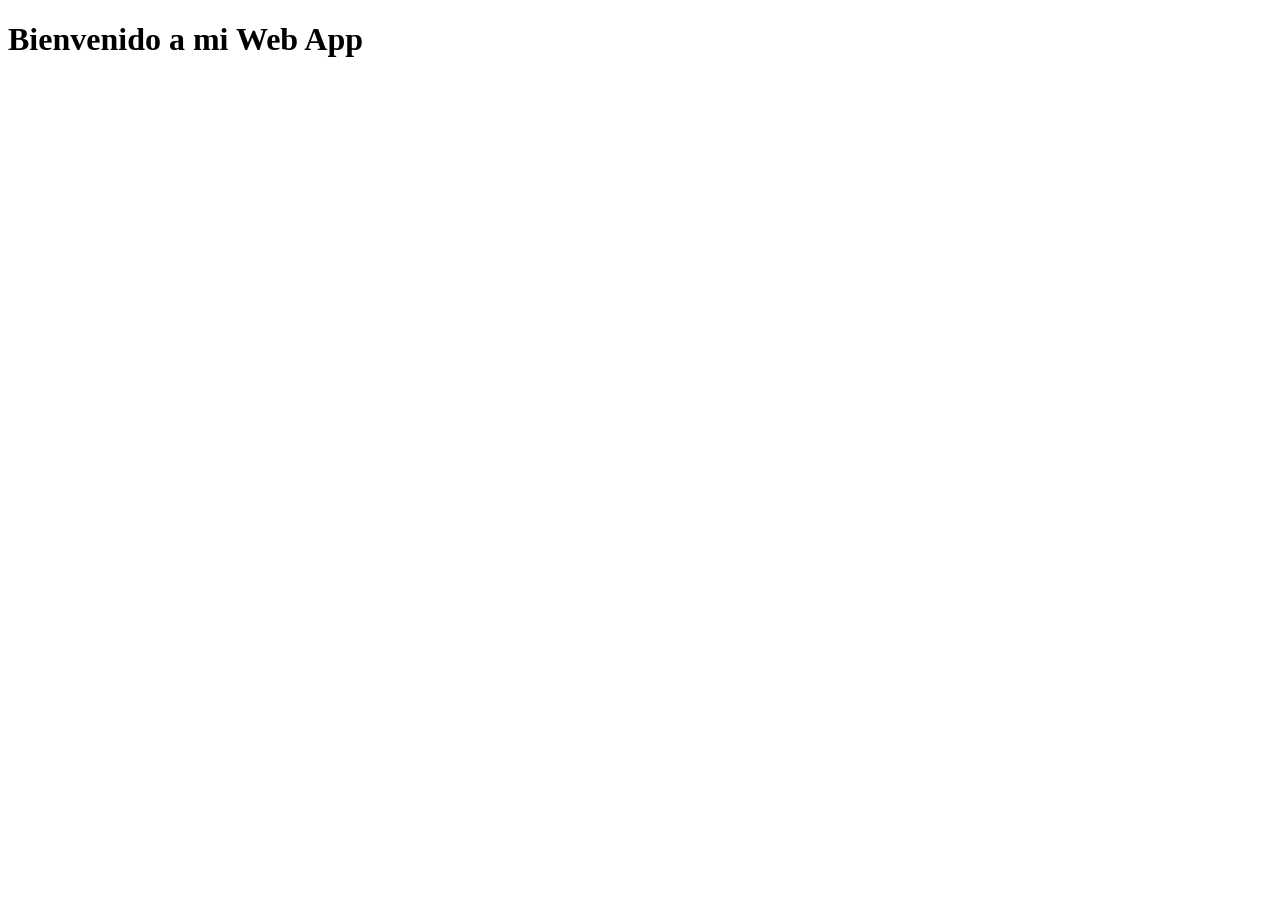
<file: Ejercicio1/index.html>
<!DOCTYPE html>
<html lang="es">

<head>
    <meta charset="UTF-8">
    <meta name="viewport" content="width=device-width, initial-scale=1.0">
    <title>Mi App</title>


    <link rel="manifest" href="manifest.json">

    <meta name="theme-color" content="#317EFB">
</head>

<body>
    <h1>Bienvenido a mi Web App</h1>

    <script>
        if ('serviceWorker' in navigator) {
            window.addEventListener('load', () => {
                navigator.serviceWorker.register('./sw.js')
                    .then((reg) => console.log('Service worker registrado con éxito', reg))
                    .catch((err) => console.log('Error en Service Worker', err));
            });
        }
    </script>
</body>

</html>
</file>
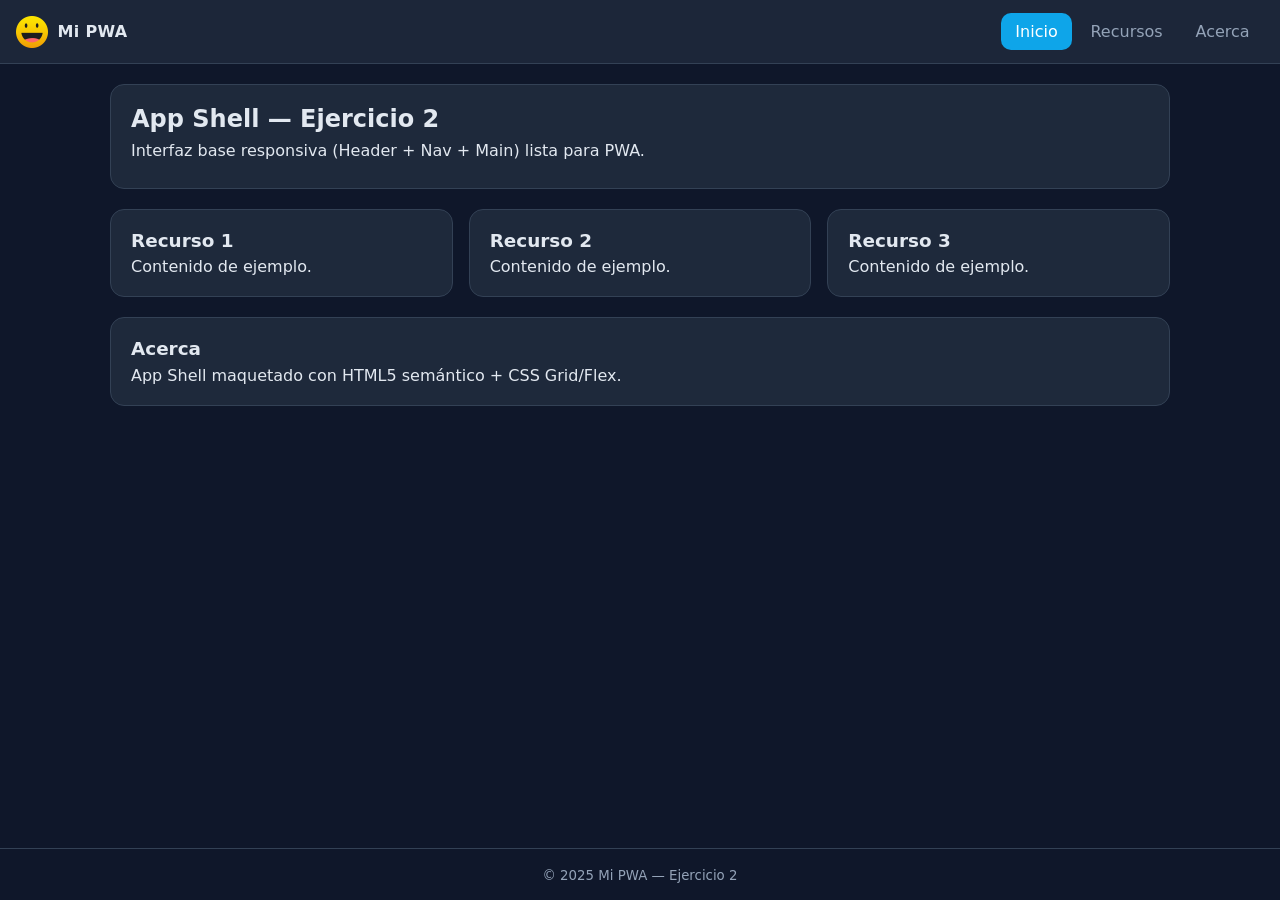
<file: Ejercicio2/index.html>
<!DOCTYPE html>
<html lang="es">
<head>
  <meta charset="UTF-8" />
  <meta name="viewport" content="width=device-width, initial-scale=1.0" />
  <meta name="theme-color" content="#0ea5e9" />
  <title>Mi PWA — Ejercicio 2</title>
  <link rel="manifest" href="manifest.json" />
  <link rel="icon" href="icons/carafeliz.png" />
  <link rel="apple-touch-icon" href="icons/persona5.png" />
  <link rel="stylesheet" href="css/styles.css" />
</head>
<body>

  <header class="app-header">
    <div class="brand">
      <img src="icons/carafeliz.png" alt="Logo" class="brand__logo" />
      <span class="brand__name">Mi PWA</span>
    </div>

    <button class="nav-toggle" id="navToggle"
            aria-label="Abrir menú" aria-expanded="false" aria-controls="appNav">
      <span></span><span></span><span></span>
    </button>

    <nav class="app-nav" id="appNav" aria-label="Navegación principal">
      <ul>
        <li><a href="#inicio" class="is-active">Inicio</a></li>
        <li><a href="#recursos">Recursos</a></li>
        <li><a href="#acerca">Acerca</a></li>
      </ul>
    </nav>
  </header>


  <main class="app-main" id="appMain">
    <section id="inicio" class="card">
      <h1>App Shell — Ejercicio 2</h1>
      <p>Interfaz base responsiva (Header + Nav + Main) lista para PWA.</p>
      <button id="btnInstall" class="btn" hidden>📲 Instalar aplicación</button>
      <p id="installHint" class="muted"></p>
    </section>

    <section id="recursos" class="grid">
      <article class="card"><h2>Recurso 1</h2><p>Contenido de ejemplo.</p></article>
      <article class="card"><h2>Recurso 2</h2><p>Contenido de ejemplo.</p></article>
      <article class="card"><h2>Recurso 3</h2><p>Contenido de ejemplo.</p></article>
    </section>

    <section id="acerca" class="card">
      <h2>Acerca</h2>
      <p>App Shell maquetado con HTML5 semántico + CSS Grid/Flex.</p>
    </section>
  </main>

  <footer class="app-footer">
    <small>© 2025 Mi PWA — Ejercicio 2</small>
  </footer>

  <script src="js/app.js"></script>
</body>
</html>
</file>
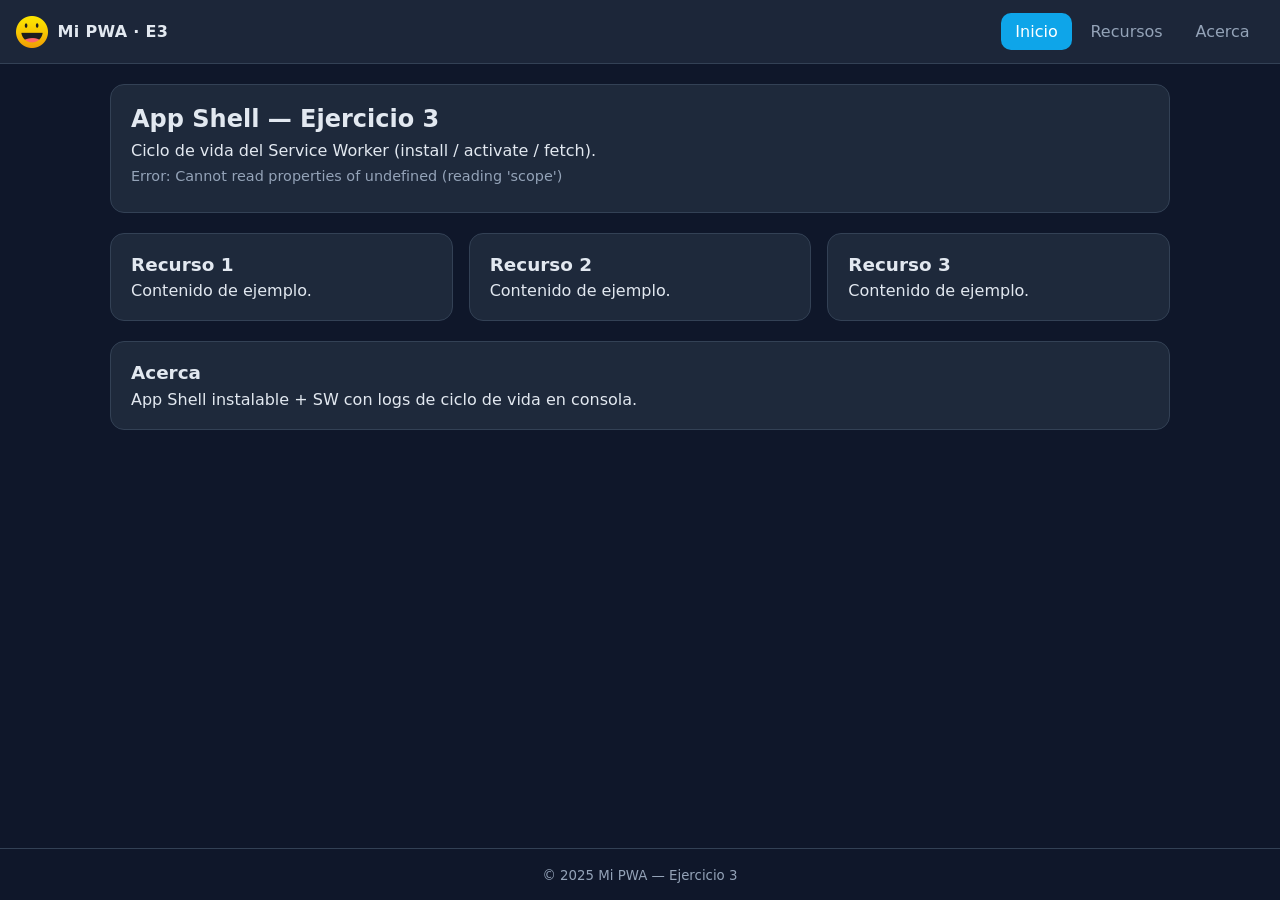
<file: Ejercicio3/index.html>
<!DOCTYPE html>
<html lang="es">
<head>
  <meta charset="UTF-8" />
  <meta name="viewport" content="width=device-width, initial-scale=1.0" />
  <meta name="theme-color" content="#0ea5e9" />
  <title>Mi PWA — Ejercicio 3</title>
  <link rel="manifest" href="manifest.json" />
  <link rel="icon" href="icons/carafeliz.png" />
  <link rel="apple-touch-icon" href="icons/persona5.png" />
  <link rel="stylesheet" href="css/styles.css" />
</head>
<body>
  <header class="app-header">
    <div class="brand">
      <img src="icons/carafeliz.png" alt="Logo" class="brand__logo" />
      <span class="brand__name">Mi PWA · E3</span>
    </div>
    <button class="nav-toggle" id="navToggle"
            aria-label="Abrir menú" aria-expanded="false" aria-controls="appNav">
      <span></span><span></span><span></span>
    </button>
    <nav class="app-nav" id="appNav" aria-label="Navegación principal">
      <ul>
        <li><a href="#inicio" class="is-active">Inicio</a></li>
        <li><a href="#recursos">Recursos</a></li>
        <li><a href="#acerca">Acerca</a></li>
      </ul>
    </nav>
  </header>

  <main class="app-main">
    <section id="inicio" class="card">
      <h1>App Shell — Ejercicio 3</h1>
      <p>Ciclo de vida del Service Worker (install / activate / fetch).</p>

     
      <p id="swStatus" class="muted">Comprobando Service Worker…</p>

     
      <button id="btnInstall" class="btn" hidden>📲 Instalar aplicación</button>
      <p id="installHint" class="muted"></p>
    </section>

    <section id="recursos" class="grid">
      <article class="card"><h2>Recurso 1</h2><p>Contenido de ejemplo.</p></article>
      <article class="card"><h2>Recurso 2</h2><p>Contenido de ejemplo.</p></article>
      <article class="card"><h2>Recurso 3</h2><p>Contenido de ejemplo.</p></article>
    </section>

    <section id="acerca" class="card">
      <h2>Acerca</h2>
      <p>App Shell instalable + SW con logs de ciclo de vida en consola.</p>
    </section>
  </main>

  <footer class="app-footer">
    <small>© 2025 Mi PWA — Ejercicio 3</small>
  </footer>

  <script src="js/app.js"></script>
</body>
</html>
</file>
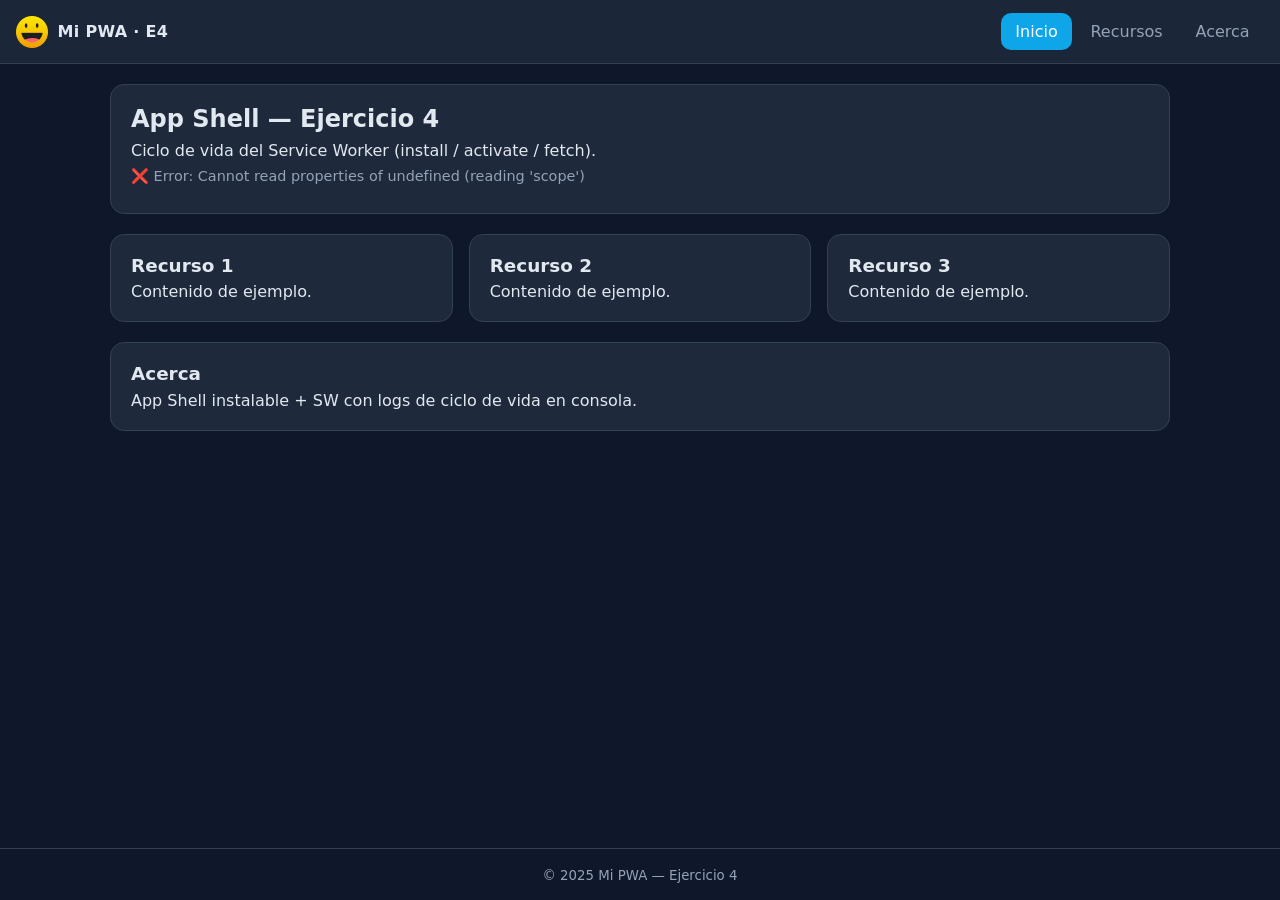
<file: Ejercicio4/index.html>
<!DOCTYPE html>
<html lang="es">
<head>
  <meta charset="UTF-8" />
  <meta name="viewport" content="width=device-width, initial-scale=1.0" />
  <meta name="theme-color" content="#0ea5e9" />
  <title>Mi PWA — Ejercicio 4</title>
  <link rel="manifest" href="manifest.json" />
  <link rel="icon" href="icons/carafeliz.png" />
  <link rel="apple-touch-icon" href="icons/persona5.png" />
  <link rel="stylesheet" href="css/styles.css" />
</head>
<body>
  <header class="app-header">
    <div class="brand">
      <img src="icons/carafeliz.png" alt="Logo" class="brand__logo" />
      <span class="brand__name">Mi PWA · E4</span>
    </div>
    <button class="nav-toggle" id="navToggle"
            aria-label="Abrir menú" aria-expanded="false" aria-controls="appNav">
      <span></span><span></span><span></span>
    </button>
    <nav class="app-nav" id="appNav" aria-label="Navegación principal">
      <ul>
        <li><a href="#inicio" class="is-active">Inicio</a></li>
        <li><a href="#recursos">Recursos</a></li>
        <li><a href="#acerca">Acerca</a></li>
      </ul>
    </nav>
  </header>

  <main class="app-main">
    <section id="inicio" class="card">
      <h1>App Shell — Ejercicio 4</h1>
      <p>Ciclo de vida del Service Worker (install / activate / fetch).</p>


      <p id="swStatus" class="muted">Comprobando Service Worker…</p>


      <button id="btnInstall" class="btn" hidden>📲 Instalar aplicación</button>
      <p id="installHint" class="muted"></p>
    </section>

    <section id="recursos" class="grid">
      <article class="card"><h2>Recurso 1</h2><p>Contenido de ejemplo.</p></article>
      <article class="card"><h2>Recurso 2</h2><p>Contenido de ejemplo.</p></article>
      <article class="card"><h2>Recurso 3</h2><p>Contenido de ejemplo.</p></article>
    </section>

    <section id="acerca" class="card">
      <h2>Acerca</h2>
      <p>App Shell instalable + SW con logs de ciclo de vida en consola.</p>
    </section>
  </main>

  <footer class="app-footer">
    <small>© 2025 Mi PWA — Ejercicio 4</small>
  </footer>

  <script src="js/app.js"></script>
</body>
</html>
</file>
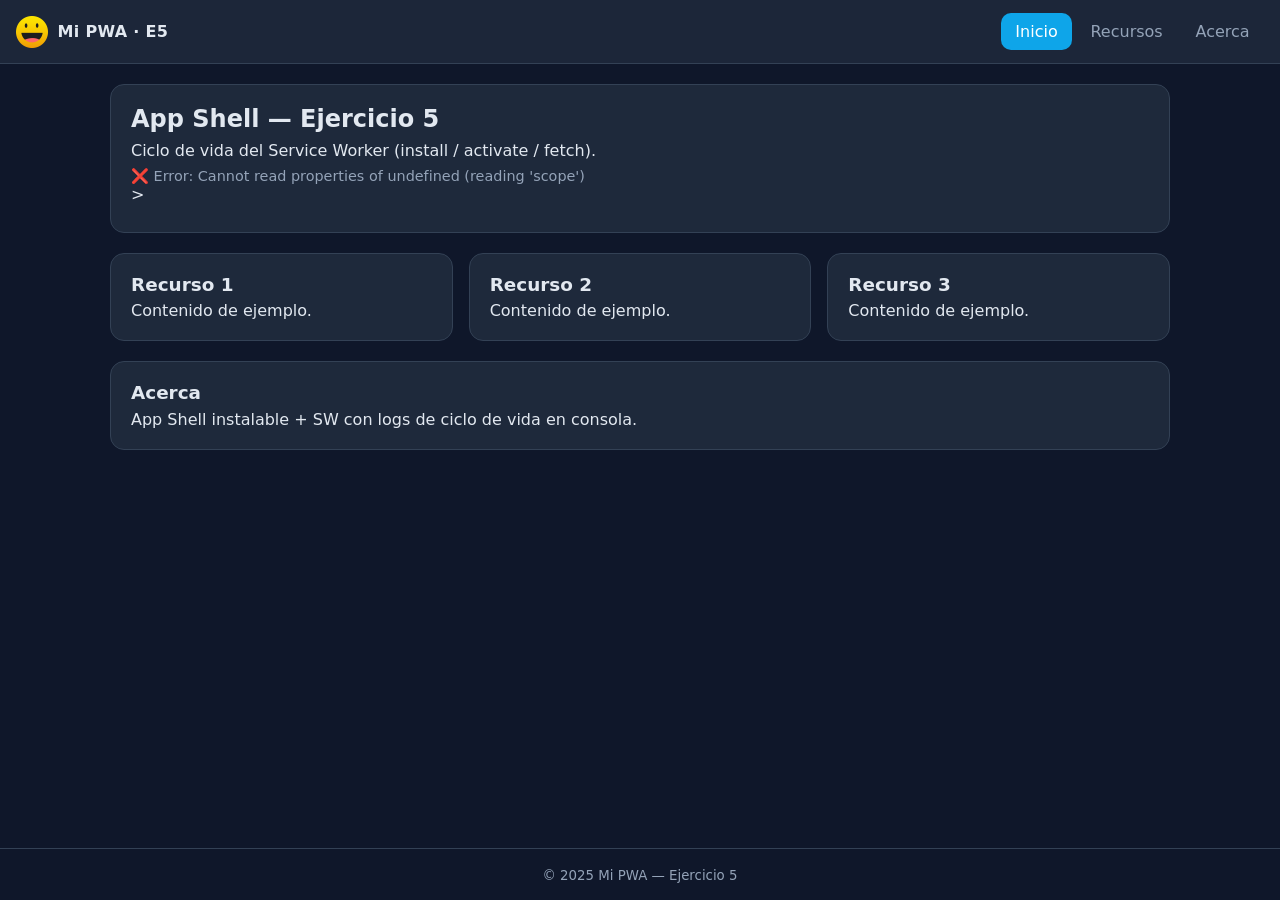
<file: Ejercicio5/index.html>
<!DOCTYPE html>
<html lang="es">
<head>
  <meta charset="UTF-8" />
  <meta name="viewport" content="width=device-width, initial-scale=1.0" />
  <meta name="theme-color" content="#0ea5e9" />
  <title>Mi PWA — Ejercicio 5</title>
  <link rel="manifest" href="manifest.json" />
  <link rel="icon" href="icons/carafeliz.png" />
  <link rel="apple-touch-icon" href="icons/persona5.png" />
  <link rel="stylesheet" href="css/styles.css" />
</head>
<body>

  <div id="offlineBanner" class="offline-banner" hidden></div>

  <header class="app-header">
    <div class="brand">
      <img src="icons/carafeliz.png" alt="Logo" class="brand__logo" />
      <span class="brand__name">Mi PWA · E5</span>
    </div>
    <button class="nav-toggle" id="navToggle"
            aria-label="Abrir menú" aria-expanded="false" aria-controls="appNav">
      <span></span><span></span><span></span>
    </button>
    <nav class="app-nav" id="appNav" aria-label="Navegación principal">
      <ul>
        <li><a href="#inicio" class="is-active">Inicio</a></li>
        <li><a href="#recursos">Recursos</a></li>
        <li><a href="#acerca">Acerca</a></li>
      </ul>
    </nav>
  </header>

  <main class="app-main">
    <section id="inicio" class="card">
      <h1>App Shell — Ejercicio 5</h1>
      <p>Ciclo de vida del Service Worker (install / activate / fetch).</p>


      <p id="swStatus" class="muted">Comprobando Service Worker…</p>

>
      <button id="btnInstall" class="btn" hidden>📲 Instalar aplicación</button>
      <p id="installHint" class="muted"></p>
    </section>

    <section id="recursos" class="grid">
      <article class="card"><h2>Recurso 1</h2><p>Contenido de ejemplo.</p></article>
      <article class="card"><h2>Recurso 2</h2><p>Contenido de ejemplo.</p></article>
      <article class="card"><h2>Recurso 3</h2><p>Contenido de ejemplo.</p></article>
    </section>

    <section id="acerca" class="card">
      <h2>Acerca</h2>
      <p>App Shell instalable + SW con logs de ciclo de vida en consola.</p>
    </section>
  </main>

  <footer class="app-footer">

    <small>© 2025 Mi PWA — Ejercicio 5</small>
  </footer>

  <script src="js/app.js"></script>
</body>
</html>
</file>
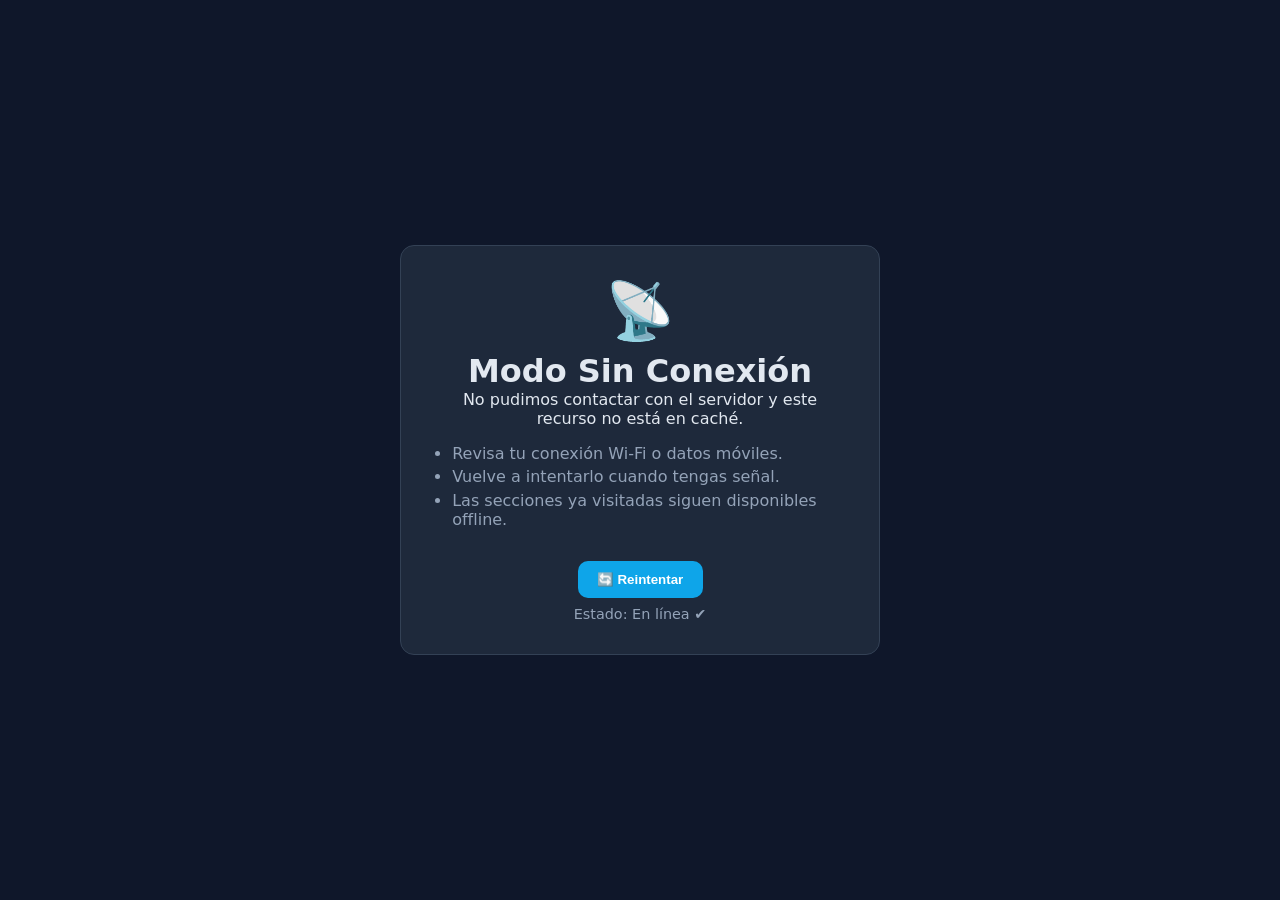
<file: Ejercicio5/offline.html>
<!DOCTYPE html>
<html lang="es">
<head>
  <meta charset="UTF-8" />
  <meta name="viewport" content="width=device-width, initial-scale=1.0" />
  <meta name="theme-color" content="#0ea5e9" />
  <title>Sin conexión — Mi PWA</title>
  <link rel="stylesheet" href="css/styles.css" />
</head>
<body class="offline-body">
  <main class="offline-wrap">
    <div class="offline-card">
      <div class="offline-emoji">📡</div>
      <h1>Modo Sin Conexión</h1>
      <p>No pudimos contactar con el servidor y este recurso no está en caché.</p>
      <ul class="offline-tips">
        <li>Revisa tu conexión Wi-Fi o datos móviles.</li>
        <li>Vuelve a intentarlo cuando tengas señal.</li>
        <li>Las secciones ya visitadas siguen disponibles offline.</li>
      </ul>
      <button class="btn" onclick="location.reload()">🔄 Reintentar</button>
      <p class="muted">
        Estado: <span id="netStatus">—</span>
      </p>
    </div>
  </main>
  <script>
    const upd = () => document.getElementById('netStatus').textContent =
      navigator.onLine ? 'En línea ✔' : 'Sin conexión ✖';
    upd();
    window.addEventListener('online', upd);
    window.addEventListener('offline', upd);
  </script>
</body>
</html>
</file>
<file: Ejercicio2/css/styles.css>
:root{
  --bg:#0f172a;
  --surface:#1e293b;
  --surface-2:#334155;
  --text:#e2e8f0;
  --muted:#94a3b8;
  --primary:#0ea5e9;
  --radius:14px;
  --header-h:64px;
}
*{box-sizing:border-box;margin:0;padding:0}
html,body{height:100%}
body{
  font-family:system-ui,-apple-system,"Segoe UI",Roboto,sans-serif;
  background:var(--bg);color:var(--text);
  display:flex;flex-direction:column;min-height:100vh;
}

/* ---------- HEADER ---------- */
.app-header{
  position:sticky;top:0;z-index:20;
  height:var(--header-h);
  display:flex;align-items:center;justify-content:space-between;
  padding:0 1rem;
  background:rgba(30,41,59,.92);
  backdrop-filter:blur(8px);
  border-bottom:1px solid var(--surface-2);
}
.brand{display:flex;align-items:center;gap:.6rem}
.brand__logo{width:32px;height:32px}
.brand__name{font-weight:700;letter-spacing:.3px}

/* ---------- NAV ---------- */
.app-nav ul{list-style:none;display:flex;gap:.25rem}
.app-nav a{
  display:block;padding:.55rem .9rem;border-radius:10px;
  color:var(--muted);text-decoration:none;font-weight:500;
  transition:.2s;
}
.app-nav a:hover{color:var(--text);background:var(--surface-2)}
.app-nav a.is-active{color:#fff;background:var(--primary)}

/* ---------- BOTÓN HAMBURGUESA ---------- */
.nav-toggle{
  display:none;background:none;border:0;cursor:pointer;
  width:44px;height:44px;padding:10px;
  flex-direction:column;justify-content:space-between;
}
.nav-toggle span{display:block;height:2px;background:var(--text);border-radius:2px;transition:.3s}
.nav-toggle[aria-expanded="true"] span:nth-child(1){transform:translateY(9px) rotate(45deg)}
.nav-toggle[aria-expanded="true"] span:nth-child(2){opacity:0}
.nav-toggle[aria-expanded="true"] span:nth-child(3){transform:translateY(-9px) rotate(-45deg)}

/* ---------- MAIN ---------- */
.app-main{
  flex:1;width:100%;max-width:1100px;margin:0 auto;
  padding:1.25rem;display:flex;flex-direction:column;gap:1.25rem;
}
.card{
  background:var(--surface);border:1px solid var(--surface-2);
  border-radius:var(--radius);padding:1.25rem;
}
.card h1{font-size:1.5rem;margin-bottom:.5rem}
.card h2{font-size:1.15rem;margin-bottom:.4rem}
.muted{color:var(--muted);font-size:.9rem;margin-top:.5rem}

.btn{
  margin-top:1rem;padding:.7rem 1.2rem;border:0;border-radius:10px;
  background:var(--primary);color:#fff;font-weight:600;cursor:pointer;
}
.btn:hover{filter:brightness(1.1)}

.grid{
  display:grid;gap:1rem;
  grid-template-columns:repeat(auto-fit,minmax(220px,1fr));
}

/* ---------- FOOTER ---------- */
.app-footer{
  padding:1rem;text-align:center;color:var(--muted);
  border-top:1px solid var(--surface-2);
}

/* ---------- RESPONSIVE (móvil) ---------- */
@media (max-width:720px){
  .nav-toggle{display:flex}
  .app-nav{
    position:absolute;top:var(--header-h);left:0;right:0;
    background:var(--surface);border-bottom:1px solid var(--surface-2);
    max-height:0;overflow:hidden;transition:max-height .3s ease;
  }
  .app-nav.is-open{max-height:280px}
  .app-nav ul{flex-direction:column;padding:.5rem}
  .app-nav a{padding:.9rem 1rem}
}
</file>
<file: Ejercicio3/css/styles.css>
:root{
  --bg:#0f172a;
  --surface:#1e293b;
  --surface-2:#334155;
  --text:#e2e8f0;
  --muted:#94a3b8;
  --primary:#0ea5e9;
  --radius:14px;
  --header-h:64px;
}
*{box-sizing:border-box;margin:0;padding:0}
html,body{height:100%}
body{
  font-family:system-ui,-apple-system,"Segoe UI",Roboto,sans-serif;
  background:var(--bg);color:var(--text);
  display:flex;flex-direction:column;min-height:100vh;
}

/* ---------- HEADER ---------- */
.app-header{
  position:sticky;top:0;z-index:20;
  height:var(--header-h);
  display:flex;align-items:center;justify-content:space-between;
  padding:0 1rem;
  background:rgba(30,41,59,.92);
  backdrop-filter:blur(8px);
  border-bottom:1px solid var(--surface-2);
}
.brand{display:flex;align-items:center;gap:.6rem}
.brand__logo{width:32px;height:32px}
.brand__name{font-weight:700;letter-spacing:.3px}

/* ---------- NAV ---------- */
.app-nav ul{list-style:none;display:flex;gap:.25rem}
.app-nav a{
  display:block;padding:.55rem .9rem;border-radius:10px;
  color:var(--muted);text-decoration:none;font-weight:500;
  transition:.2s;
}
.app-nav a:hover{color:var(--text);background:var(--surface-2)}
.app-nav a.is-active{color:#fff;background:var(--primary)}

/* ---------- BOTÓN HAMBURGUESA ---------- */
.nav-toggle{
  display:none;background:none;border:0;cursor:pointer;
  width:44px;height:44px;padding:10px;
  flex-direction:column;justify-content:space-between;
}
.nav-toggle span{display:block;height:2px;background:var(--text);border-radius:2px;transition:.3s}
.nav-toggle[aria-expanded="true"] span:nth-child(1){transform:translateY(9px) rotate(45deg)}
.nav-toggle[aria-expanded="true"] span:nth-child(2){opacity:0}
.nav-toggle[aria-expanded="true"] span:nth-child(3){transform:translateY(-9px) rotate(-45deg)}

/* ---------- MAIN ---------- */
.app-main{
  flex:1;width:100%;max-width:1100px;margin:0 auto;
  padding:1.25rem;display:flex;flex-direction:column;gap:1.25rem;
}
.card{
  background:var(--surface);border:1px solid var(--surface-2);
  border-radius:var(--radius);padding:1.25rem;
}
.card h1{font-size:1.5rem;margin-bottom:.5rem}
.card h2{font-size:1.15rem;margin-bottom:.4rem}
.muted{color:var(--muted);font-size:.9rem;margin-top:.5rem}

.btn{
  margin-top:1rem;padding:.7rem 1.2rem;border:0;border-radius:10px;
  background:var(--primary);color:#fff;font-weight:600;cursor:pointer;
}
.btn:hover{filter:brightness(1.1)}

.grid{
  display:grid;gap:1rem;
  grid-template-columns:repeat(auto-fit,minmax(220px,1fr));
}

/* ---------- FOOTER ---------- */
.app-footer{
  padding:1rem;text-align:center;color:var(--muted);
  border-top:1px solid var(--surface-2);
}

/* ---------- RESPONSIVE---------- */
@media (max-width:720px){
  .nav-toggle{display:flex}
  .app-nav{
    position:absolute;top:var(--header-h);left:0;right:0;
    background:var(--surface);border-bottom:1px solid var(--surface-2);
    max-height:0;overflow:hidden;transition:max-height .3s ease;
  }
  .app-nav.is-open{max-height:280px}
  .app-nav ul{flex-direction:column;padding:.5rem}
  .app-nav a{padding:.9rem 1rem}
}
</file>
<file: Ejercicio4/css/styles.css>
:root{
  --bg:#0f172a;
  --surface:#1e293b;
  --surface-2:#334155;
  --text:#e2e8f0;
  --muted:#94a3b8;
  --primary:#0ea5e9;
  --radius:14px;
  --header-h:64px;
}
*{box-sizing:border-box;margin:0;padding:0}
html,body{height:100%}
body{
  font-family:system-ui,-apple-system,"Segoe UI",Roboto,sans-serif;
  background:var(--bg);color:var(--text);
  display:flex;flex-direction:column;min-height:100vh;
}

/* ---------- HEADER ---------- */
.app-header{
  position:sticky;top:0;z-index:20;
  height:var(--header-h);
  display:flex;align-items:center;justify-content:space-between;
  padding:0 1rem;
  background:rgba(30,41,59,.92);
  backdrop-filter:blur(8px);
  border-bottom:1px solid var(--surface-2);
}
.brand{display:flex;align-items:center;gap:.6rem}
.brand__logo{width:32px;height:32px}
.brand__name{font-weight:700;letter-spacing:.3px}

/* ---------- NAV ---------- */
.app-nav ul{list-style:none;display:flex;gap:.25rem}
.app-nav a{
  display:block;padding:.55rem .9rem;border-radius:10px;
  color:var(--muted);text-decoration:none;font-weight:500;
  transition:.2s;
}
.app-nav a:hover{color:var(--text);background:var(--surface-2)}
.app-nav a.is-active{color:#fff;background:var(--primary)}

/* ---------- BOTÓN HAMBURGUESA ---------- */
.nav-toggle{
  display:none;background:none;border:0;cursor:pointer;
  width:44px;height:44px;padding:10px;
  flex-direction:column;justify-content:space-between;
}
.nav-toggle span{display:block;height:2px;background:var(--text);border-radius:2px;transition:.3s}
.nav-toggle[aria-expanded="true"] span:nth-child(1){transform:translateY(9px) rotate(45deg)}
.nav-toggle[aria-expanded="true"] span:nth-child(2){opacity:0}
.nav-toggle[aria-expanded="true"] span:nth-child(3){transform:translateY(-9px) rotate(-45deg)}

/* ---------- MAIN ---------- */
.app-main{
  flex:1;width:100%;max-width:1100px;margin:0 auto;
  padding:1.25rem;display:flex;flex-direction:column;gap:1.25rem;
}
.card{
  background:var(--surface);border:1px solid var(--surface-2);
  border-radius:var(--radius);padding:1.25rem;
}
.card h1{font-size:1.5rem;margin-bottom:.5rem}
.card h2{font-size:1.15rem;margin-bottom:.4rem}
.muted{color:var(--muted);font-size:.9rem;margin-top:.5rem}

.btn{
  margin-top:1rem;padding:.7rem 1.2rem;border:0;border-radius:10px;
  background:var(--primary);color:#fff;font-weight:600;cursor:pointer;
}
.btn:hover{filter:brightness(1.1)}

.grid{
  display:grid;gap:1rem;
  grid-template-columns:repeat(auto-fit,minmax(220px,1fr));
}

/* ---------- FOOTER ---------- */
.app-footer{
  padding:1rem;text-align:center;color:var(--muted);
  border-top:1px solid var(--surface-2);
}

/* ---------- RESPONSIVE (móvil) ---------- */
@media (max-width:720px){
  .nav-toggle{display:flex}
  .app-nav{
    position:absolute;top:var(--header-h);left:0;right:0;
    background:var(--surface);border-bottom:1px solid var(--surface-2);
    max-height:0;overflow:hidden;transition:max-height .3s ease;
  }
  .app-nav.is-open{max-height:280px}
  .app-nav ul{flex-direction:column;padding:.5rem}
  .app-nav a{padding:.9rem 1rem}
}
</file>
<file: Ejercicio5/css/styles.css>
:root{
  --bg:#0f172a;
  --surface:#1e293b;
  --surface-2:#334155;
  --text:#e2e8f0;
  --muted:#94a3b8;
  --primary:#0ea5e9;
  --radius:14px;
  --header-h:64px;
}
*{box-sizing:border-box;margin:0;padding:0}
html,body{height:100%}
body{
  font-family:system-ui,-apple-system,"Segoe UI",Roboto,sans-serif;
  background:var(--bg);color:var(--text);
  display:flex;flex-direction:column;min-height:100vh;
}

/* ---------- HEADER ---------- */
.app-header{
  position:sticky;top:0;z-index:20;
  height:var(--header-h);
  display:flex;align-items:center;justify-content:space-between;
  padding:0 1rem;
  background:rgba(30,41,59,.92);
  backdrop-filter:blur(8px);
  border-bottom:1px solid var(--surface-2);
}
.brand{display:flex;align-items:center;gap:.6rem}
.brand__logo{width:32px;height:32px}
.brand__name{font-weight:700;letter-spacing:.3px}

/* ---------- NAV ---------- */
.app-nav ul{list-style:none;display:flex;gap:.25rem}
.app-nav a{
  display:block;padding:.55rem .9rem;border-radius:10px;
  color:var(--muted);text-decoration:none;font-weight:500;
  transition:.2s;
}
.app-nav a:hover{color:var(--text);background:var(--surface-2)}
.app-nav a.is-active{color:#fff;background:var(--primary)}

/* ---------- BOTÓN HAMBURGUESA ---------- */
.nav-toggle{
  display:none;background:none;border:0;cursor:pointer;
  width:44px;height:44px;padding:10px;
  flex-direction:column;justify-content:space-between;
}
.nav-toggle span{display:block;height:2px;background:var(--text);border-radius:2px;transition:.3s}
.nav-toggle[aria-expanded="true"] span:nth-child(1){transform:translateY(9px) rotate(45deg)}
.nav-toggle[aria-expanded="true"] span:nth-child(2){opacity:0}
.nav-toggle[aria-expanded="true"] span:nth-child(3){transform:translateY(-9px) rotate(-45deg)}

/* ---------- MAIN ---------- */
.app-main{
  flex:1;width:100%;max-width:1100px;margin:0 auto;
  padding:1.25rem;display:flex;flex-direction:column;gap:1.25rem;
}
.card{
  background:var(--surface);border:1px solid var(--surface-2);
  border-radius:var(--radius);padding:1.25rem;
}
.card h1{font-size:1.5rem;margin-bottom:.5rem}
.card h2{font-size:1.15rem;margin-bottom:.4rem}
.muted{color:var(--muted);font-size:.9rem;margin-top:.5rem}

.btn{
  margin-top:1rem;padding:.7rem 1.2rem;border:0;border-radius:10px;
  background:var(--primary);color:#fff;font-weight:600;cursor:pointer;
}
.btn:hover{filter:brightness(1.1)}

.grid{
  display:grid;gap:1rem;
  grid-template-columns:repeat(auto-fit,minmax(220px,1fr));
}

/* ---------- FOOTER ---------- */
.app-footer{
  padding:1rem;text-align:center;color:var(--muted);
  border-top:1px solid var(--surface-2);
}

/* ---------- RESPONSIVE (móvil) ---------- */
@media (max-width:720px){
  .nav-toggle{display:flex}
  .app-nav{
    position:absolute;top:var(--header-h);left:0;right:0;
    background:var(--surface);border-bottom:1px solid var(--surface-2);
    max-height:0;overflow:hidden;transition:max-height .3s ease;
  }
  .app-nav.is-open{max-height:280px}
  .app-nav ul{flex-direction:column;padding:.5rem}
  .app-nav a{padding:.9rem 1rem}
}
.offline-banner{
  background:#b45309;color:#fff;text-align:center;
  padding:.6rem 1rem;font-size:.9rem;
}
.offline-body{
  display:flex;align-items:center;justify-content:center;
  min-height:100vh;padding:1.5rem;
}
.offline-wrap{width:100%;max-width:480px}
.offline-card{
  background:var(--surface);border:1px solid var(--surface-2);
  border-radius:var(--radius);padding:2rem;text-align:center;
}
.offline-emoji{font-size:3.5rem;margin-bottom:.5rem}
.offline-tips{
  text-align:left;margin:1rem 0;padding-left:1.2rem;color:var(--muted);
}
.offline-tips li{margin:.3rem 0}
</file>
